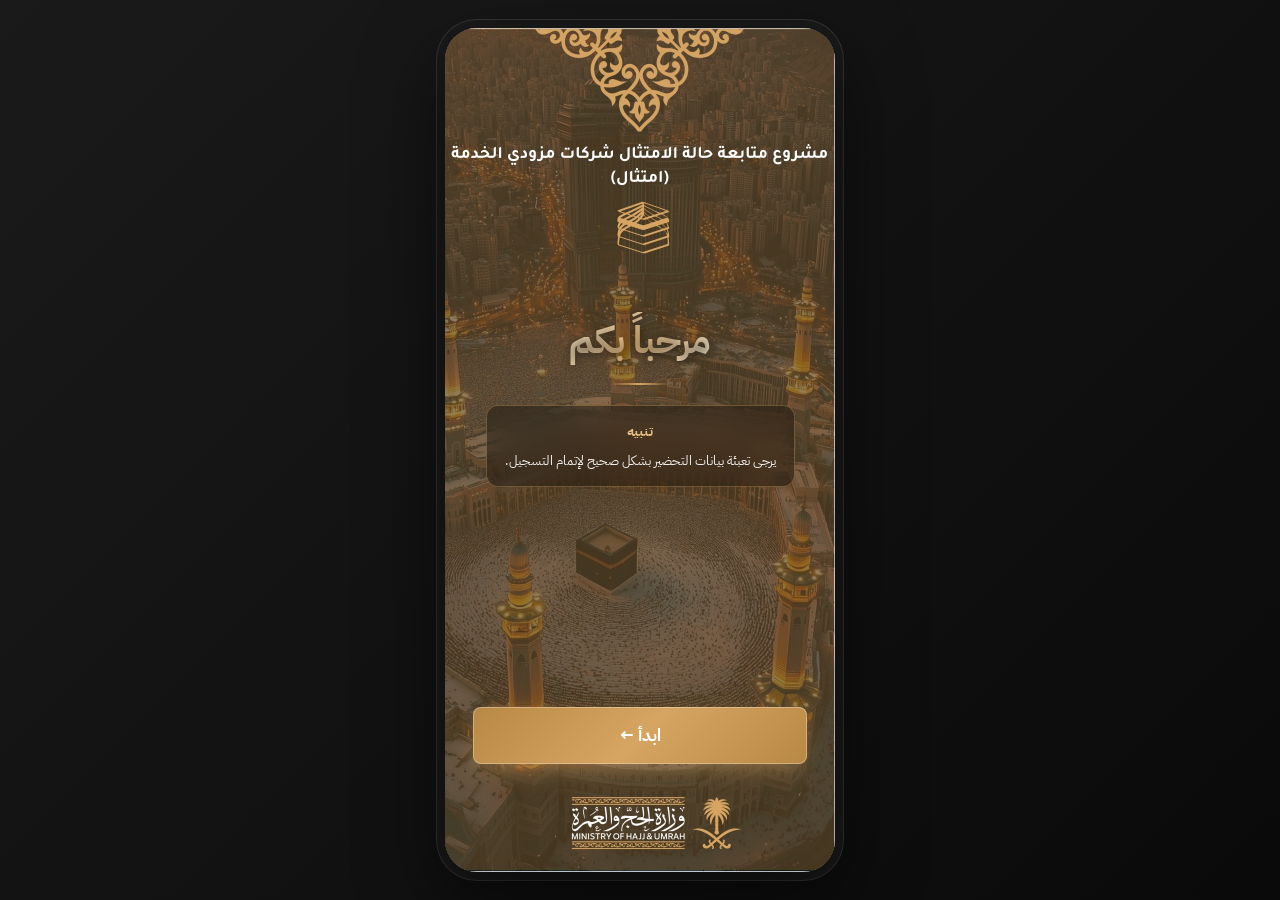
<file: index.html>
<!DOCTYPE html>
<html lang="ar" dir="rtl">
<head>
  <meta charset="UTF-8">
  <meta name="viewport" content="width=device-width, initial-scale=1.0, maximum-scale=1.0, user-scalable=no, viewport-fit=cover">
  <meta name="theme-color" content="#00080b">
  <meta name="apple-mobile-web-app-capable" content="yes">
  <meta name="apple-mobile-web-app-status-bar-style" content="black-translucent">
  <title>تحضير امتثال</title>
  <link rel="icon" href="assets/logo.png" type="image/png">
  <link rel="apple-touch-icon" href="assets/logo.png">
  <link rel="stylesheet" href="style.css">
</head>
<body>

  <div class="app">

    <div class="progress-container">
      <div class="progress-bar" id="progressBar"></div>
    </div>

    <!-- ============================================
         صفحة الترحيب
         ============================================ -->
    <section class="screen active" id="screen-welcome">
      <div class="welcome-screen">

        <div class="welcome-middle">
          <h1 class="welcome-greeting">مرحباً بكم</h1>
          <div class="welcome-divider"></div>
          <div class="welcome-info">
            <div class="welcome-info-title">تنبيه</div>
            <div>يرجى تعبئة بيانات التحضير بشكل صحيح لإتمام التسجيل.</div>
          </div>
        </div>

        <div class="welcome-actions">
          <button class="btn btn-primary btn-block btn-large" id="btnStart">
            <span id="btnStartText">ابدأ ←</span>
          </button>
        </div>
      </div>
    </section>

    <!-- ============================================
         صفحة الفورم
         ============================================ -->
    <section class="screen" id="screen-form">
      <div class="form-screen">
        <form id="attendanceForm" autocomplete="on">

          <div class="field-group">
            <label class="field-label" for="inputName">
              <span class="required">*</span>
              الاسم
            </label>
            <input type="text" id="inputName" class="input-field" placeholder="الاسم الثلاثي" autocomplete="name" required>
            <div class="input-error" id="errorName"></div>
          </div>

          <div class="field-group">
            <label class="field-label" for="inputIdNumber">
              <span class="required">*</span>
              رقم الهوية
            </label>
            <input type="tel" id="inputIdNumber" class="input-field" placeholder="1xxxxxxxxx" inputmode="numeric" maxlength="10" required>
            <div class="input-error" id="errorIdNumber"></div>
          </div>

          <div class="field-group">
            <label class="field-label" for="inputPhone">
              <span class="required">*</span>
              رقم الجوال
            </label>
            <input type="tel" id="inputPhone" class="input-field" placeholder="05xxxxxxxx" autocomplete="tel" inputmode="numeric" maxlength="10" required>
            <div class="input-error" id="errorPhone"></div>
          </div>

          <div class="field-group">
            <label class="field-label" for="inputEmail">
              <span class="required">*</span>
              البريد الإلكتروني
            </label>
            <input type="email" id="inputEmail" class="input-field" placeholder="example@company.com" autocomplete="email" required>
            <div class="input-error" id="errorEmail"></div>
          </div>

          <div class="field-group">
            <label class="field-label" for="inputWorkCity">
              <span class="required">*</span>
              مدينة العمل
            </label>
            <input type="text" id="inputWorkCity" class="input-field" placeholder="مثال: مكة المكرمة" autocomplete="address-level2" required>
            <div class="input-error" id="errorWorkCity"></div>
          </div>

          <div class="actions">
            <button type="submit" class="btn btn-primary btn-block btn-large" id="btnSubmit">
              <span id="btnSubmitText">تسليم</span>
            </button>
          </div>
        </form>
      </div>
    </section>

    <!-- شاشة التحميل -->
    <section class="screen" id="screen-loading">
      <div class="status-screen">
        <div class="spinner"></div>
        <h2 class="status-title">جاري تسجيل حضورك</h2>
        <p class="status-message">لحظات من فضلك...</p>
      </div>
    </section>

    <!-- صفحة الشكر -->
    <section class="screen" id="screen-success">
      <div class="thanks-screen">
        <div class="thanks-middle">
          <h1 class="thanks-text">شكراً لكم</h1>
          <div class="thanks-divider"></div>
          <p class="thanks-subtitle" id="thanksSubtitle">تم تسجيل حضورك بنجاح</p>
          <p class="thanks-meta-inline" id="thanksMetaInline">-</p>
        </div>
      </div>
    </section>

    <!-- خارج النطاق -->
    <section class="screen" id="screen-outside">
      <div class="status-screen">
        <div class="status-icon error">📍</div>
        <h2 class="status-title">أنت خارج موقع التحضير</h2>
        <p class="status-message" id="outsideMessage">يجب أن تكون داخل نطاق الموقع للتحضير</p>
        <div class="status-details">
          <div class="status-details-row">
            <span class="status-details-label">المسافة الحالية</span>
            <span class="status-details-value" id="currentDistance">-</span>
          </div>
          <div class="status-details-row">
            <span class="status-details-label">النطاق المسموح</span>
            <span class="status-details-value" id="allowedDistance">-</span>
          </div>
        </div>
        <button class="btn btn-primary btn-block" onclick="location.reload()" style="max-width:280px;">إعادة المحاولة</button>
      </div>
    </section>

    <!-- خطأ عام -->
    <section class="screen" id="screen-error">
      <div class="status-screen">
        <div class="status-icon error">✕</div>
        <h2 class="status-title">حدث خطأ</h2>
        <p class="status-message" id="errorMessage">عذراً، حدث خطأ غير متوقع</p>
        <button class="btn btn-primary btn-block" onclick="location.reload()" style="max-width:280px;">إعادة المحاولة</button>
      </div>
    </section>

    <!-- رفض الموقع -->
    <section class="screen" id="screen-no-location">
      <div class="status-screen">
        <div class="status-icon warning">📍</div>
        <h2 class="status-title">يلزم السماح بالموقع</h2>
        <p class="status-message">
          للتحضير يجب السماح بالوصول إلى موقعك.
          <br>اذهب إلى إعدادات المتصفح وفعّل خدمة الموقع، ثم أعد تحميل الصفحة.
        </p>
        <button class="btn btn-primary btn-block" onclick="location.reload()" style="max-width:280px;">إعادة المحاولة</button>
      </div>
    </section>

  </div>

  <script src="config.js"></script>
  <script src="app.js"></script>
</body>
</html>
</file>
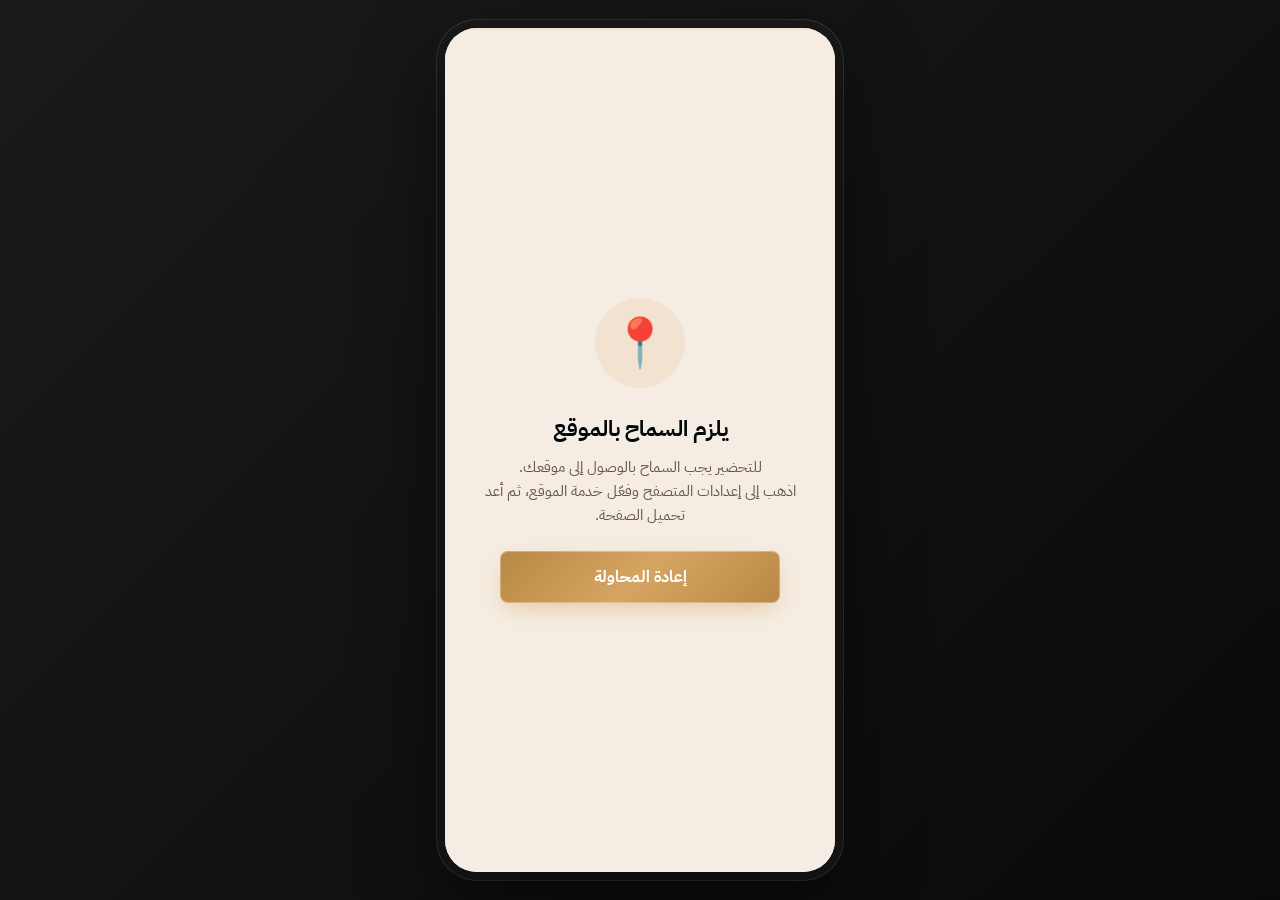
<file: web/index.html>
<!DOCTYPE html>
<html lang="ar" dir="rtl">
<head>
  <meta charset="UTF-8">
  <meta name="viewport" content="width=device-width, initial-scale=1.0, maximum-scale=1.0, user-scalable=no, viewport-fit=cover">
  <meta name="theme-color" content="#00080b">
  <meta name="apple-mobile-web-app-capable" content="yes">
  <meta name="apple-mobile-web-app-status-bar-style" content="black-translucent">
  <title>تحضير امتثال</title>
  <link rel="icon" href="assets/logo.png" type="image/png">
  <link rel="apple-touch-icon" href="assets/logo.png">
  <link rel="stylesheet" href="style.css">
</head>
<body>

  <div class="app">

    <div class="progress-container">
      <div class="progress-bar" id="progressBar"></div>
    </div>

    <!-- ============================================
         صفحة الترحيب
         ============================================ -->
    <section class="screen active" id="screen-welcome">
      <div class="welcome-screen">

        <div id="locationIndicator" class="location-indicator checking">
          <span class="location-dot"></span>
          <span id="locationText">جاري التحقق من الموقع...</span>
        </div>

        <div class="welcome-middle">
          <h1 class="welcome-greeting">مرحباً بكم</h1>
          <div class="welcome-divider"></div>
          <div class="welcome-info">
            <div class="welcome-info-title">تنبيه</div>
            <div>للتحضير يجب أن تكون في الموقع. تأكد من تفعيل خدمة الموقع في جوالك.</div>
          </div>
        </div>

        <div class="welcome-actions">
          <button class="btn btn-primary btn-block btn-large" id="btnStart" disabled>
            <span id="btnStartText">جاري التحقق...</span>
          </button>
        </div>
      </div>
    </section>

    <!-- ============================================
         صفحة الفورم
         ============================================ -->
    <section class="screen" id="screen-form">
      <div class="form-screen">
        <form id="attendanceForm" autocomplete="on">

          <div class="field-group">
            <label class="field-label" for="inputName">
              <span class="required">*</span>
              الاسم الكامل
            </label>
            <input type="text" id="inputName" class="input-field" placeholder="الاسم الثلاثي" autocomplete="name" required>
            <div class="input-error" id="errorName"></div>
          </div>

          <div class="field-group">
            <label class="field-label" for="inputCompany">
              <span class="required">*</span>
              اسم الشركة
            </label>
            <input type="text" id="inputCompany" class="input-field" placeholder="اسم شركتك" autocomplete="organization" required>
            <div class="input-error" id="errorCompany"></div>
          </div>

          <div class="field-group">
            <label class="field-label" for="inputPhone">
              <span class="required">*</span>
              رقم الجوال
            </label>
            <input type="tel" id="inputPhone" class="input-field" placeholder="05xxxxxxxx" autocomplete="tel" inputmode="numeric" maxlength="10" required>
            <div class="input-error" id="errorPhone"></div>
          </div>

          <div class="field-group">
            <label class="field-label" for="inputEmail">
              <span class="required">*</span>
              البريد الإلكتروني
            </label>
            <input type="email" id="inputEmail" class="input-field" placeholder="example@company.com" autocomplete="email" required>
            <div class="input-error" id="errorEmail"></div>
          </div>

          <div class="field-group">
            <label class="field-label" for="inputJobTitle">
              <span class="required">*</span>
              المسمى الوظيفي
            </label>
            <input type="text" id="inputJobTitle" class="input-field" placeholder="مسماك الوظيفي" autocomplete="organization-title" required>
            <div class="input-error" id="errorJobTitle"></div>
          </div>

          <div class="actions">
            <button type="submit" class="btn btn-primary btn-block btn-large" id="btnSubmit">
              <span id="btnSubmitText">تسليم</span>
            </button>
          </div>
        </form>
      </div>
    </section>

    <!-- شاشة التحميل -->
    <section class="screen" id="screen-loading">
      <div class="status-screen">
        <div class="spinner"></div>
        <h2 class="status-title">جاري تسجيل حضورك</h2>
        <p class="status-message">لحظات من فضلك...</p>
      </div>
    </section>

    <!-- صفحة الشكر -->
    <section class="screen" id="screen-success">
      <div class="thanks-screen">
        <div class="thanks-middle">
          <h1 class="thanks-text">شكراً لكم</h1>
          <div class="thanks-divider"></div>
          <p class="thanks-subtitle" id="thanksSubtitle">تم تسجيل حضورك بنجاح</p>
          <p class="thanks-meta-inline" id="thanksMetaInline">-</p>
        </div>
      </div>
    </section>

    <!-- خارج النطاق -->
    <section class="screen" id="screen-outside">
      <div class="status-screen">
        <div class="status-icon error">📍</div>
        <h2 class="status-title">أنت خارج موقع التحضير</h2>
        <p class="status-message" id="outsideMessage">يجب أن تكون داخل نطاق الموقع للتحضير</p>
        <div class="status-details">
          <div class="status-details-row">
            <span class="status-details-label">المسافة الحالية</span>
            <span class="status-details-value" id="currentDistance">-</span>
          </div>
          <div class="status-details-row">
            <span class="status-details-label">النطاق المسموح</span>
            <span class="status-details-value" id="allowedDistance">-</span>
          </div>
        </div>
        <button class="btn btn-primary btn-block" onclick="location.reload()" style="max-width:280px;">إعادة المحاولة</button>
      </div>
    </section>

    <!-- خطأ عام -->
    <section class="screen" id="screen-error">
      <div class="status-screen">
        <div class="status-icon error">✕</div>
        <h2 class="status-title">حدث خطأ</h2>
        <p class="status-message" id="errorMessage">عذراً، حدث خطأ غير متوقع</p>
        <button class="btn btn-primary btn-block" onclick="location.reload()" style="max-width:280px;">إعادة المحاولة</button>
      </div>
    </section>

    <!-- رفض الموقع -->
    <section class="screen" id="screen-no-location">
      <div class="status-screen">
        <div class="status-icon warning">📍</div>
        <h2 class="status-title">يلزم السماح بالموقع</h2>
        <p class="status-message">
          للتحضير يجب السماح بالوصول إلى موقعك.
          <br>اذهب إلى إعدادات المتصفح وفعّل خدمة الموقع، ثم أعد تحميل الصفحة.
        </p>
        <button class="btn btn-primary btn-block" onclick="location.reload()" style="max-width:280px;">إعادة المحاولة</button>
      </div>
    </section>

  </div>

  <script src="config.js"></script>
  <script src="app.js"></script>
</body>
</html>
</file>
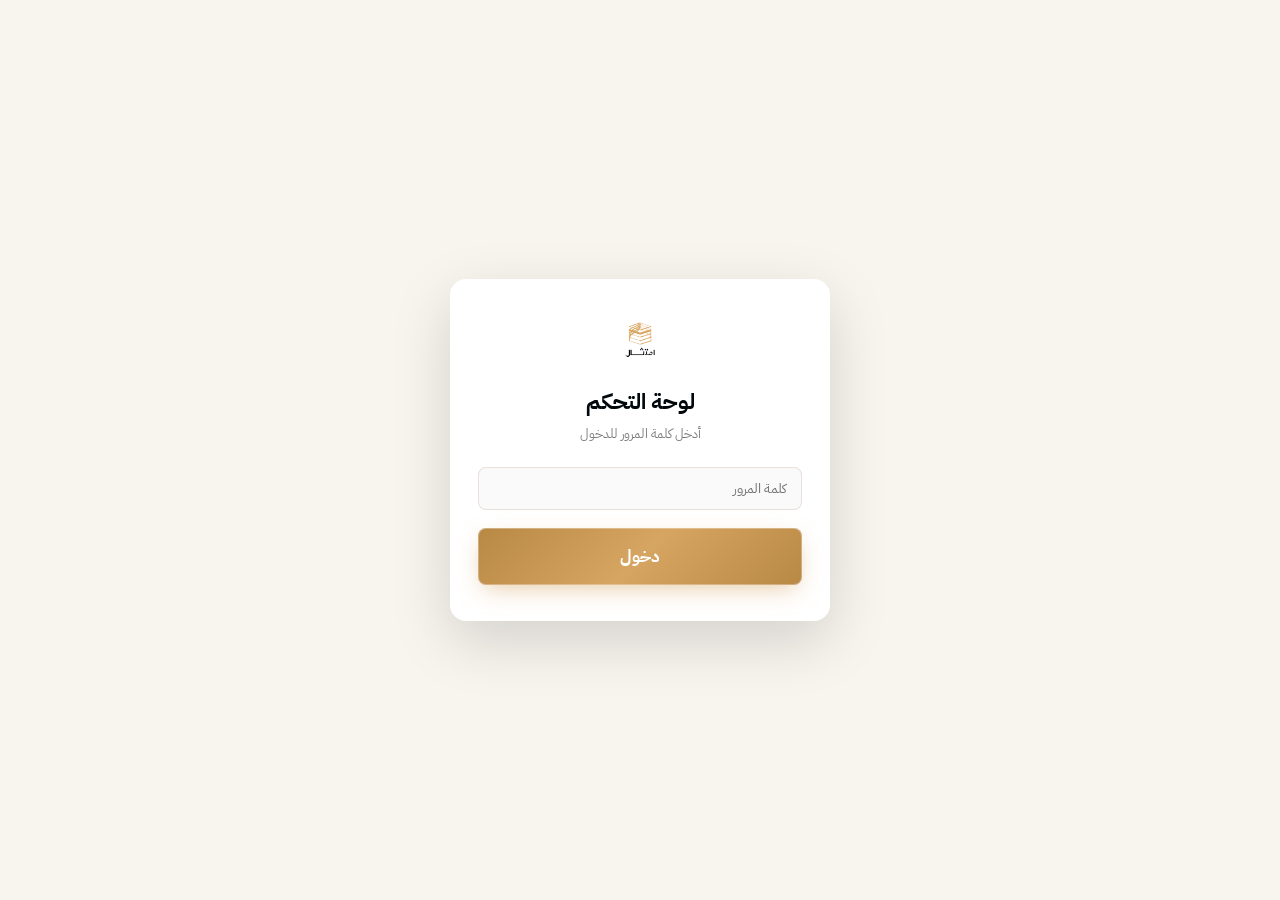
<file: admin.html>
<!DOCTYPE html>
<html lang="ar" dir="rtl">
<head>
  <meta charset="UTF-8">
  <meta name="viewport" content="width=device-width, initial-scale=1.0">
  <title>لوحة التحكم - امتثال</title>
  <link rel="icon" href="assets/logo.png" type="image/png">
  <link rel="stylesheet" href="style.css">
  <link rel="stylesheet" href="admin.css">
</head>
<body class="admin-body">

  <!-- شاشة تسجيل الدخول -->
  <section id="loginScreen" class="admin-login-wrapper">
    <div class="login-card">
      <img src="assets/logo.png" alt="امتثال" class="login-logo">
      <h2 class="login-title">لوحة التحكم</h2>
      <p class="login-subtitle">أدخل كلمة المرور للدخول</p>

      <input type="password" id="passwordInput" class="input-field-admin" placeholder="كلمة المرور" autocomplete="current-password">
      <div class="input-error-admin" id="loginError"></div>

      <button class="btn btn-primary btn-block btn-large" id="btnLogin" style="margin-top: 18px;">
        <span id="btnLoginText">دخول</span>
      </button>
    </div>
  </section>

  <!-- لوحة التحكم -->
  <section id="dashboard" class="hidden">
    <div class="admin-container">

      <div class="admin-header">
        <div class="admin-brand">
          <img src="assets/logo.png" alt="امتثال">
          <div>
            <div class="admin-title">لوحة التحكم - الحضور</div>
            <div class="admin-subtitle" id="todayLabel">-</div>
          </div>
        </div>
        <div class="admin-actions">
          <button class="btn-ghost" id="btnRefresh">🔄 تحديث</button>
          <button class="btn-ghost" id="btnExport">📥 تصدير CSV</button>
          <button class="btn-ghost" id="btnOpenSheet">📋 فتح الشيت</button>
          <button class="btn-ghost" id="btnLogout">🚪 خروج</button>
        </div>
      </div>

      <div class="stats-grid">
        <div class="stat-card green">
          <div class="stat-label">حضور اليوم</div>
          <div class="stat-value" id="statToday">0</div>
        </div>
        <div class="stat-card">
          <div class="stat-label">إجمالي التسجيلات</div>
          <div class="stat-value" id="statTotal">0</div>
        </div>
        <div class="stat-card blue">
          <div class="stat-label">عدد المدن</div>
          <div class="stat-value" id="statCompanies">0</div>
        </div>
      </div>

      <!-- جدول الحضور -->
      <div class="table-card">
        <div class="table-title">حضور اليوم (الأحدث أولاً)</div>
        <div id="tableContainer">
          <div class="empty-state">
            <div class="empty-state-icon">⏳</div>
            <p>جاري التحميل...</p>
          </div>
        </div>
      </div>

    </div>
  </section>

  <script src="config.js"></script>
  <script src="admin.js"></script>
</body>
</html>
</file>
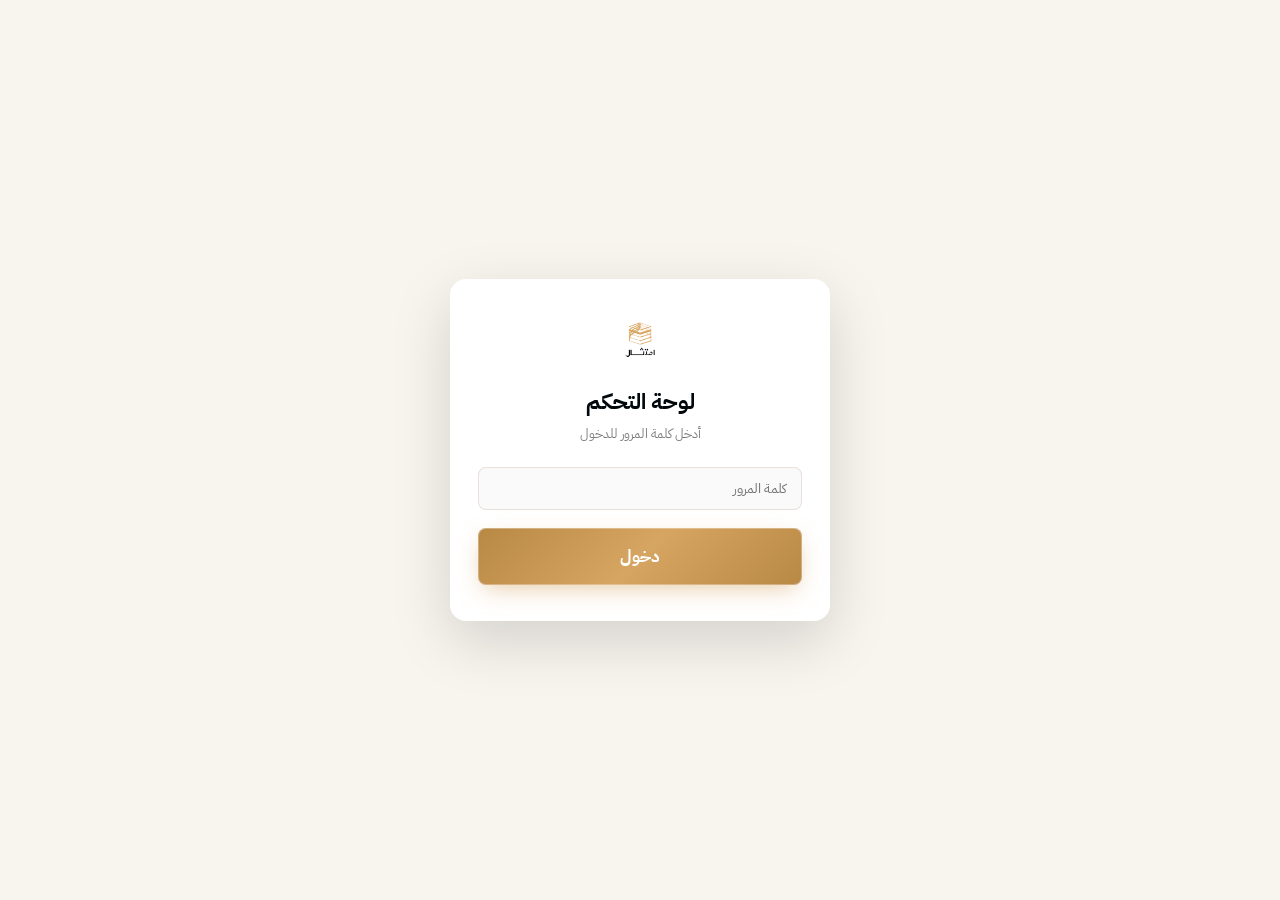
<file: web/admin.html>
<!DOCTYPE html>
<html lang="ar" dir="rtl">
<head>
  <meta charset="UTF-8">
  <meta name="viewport" content="width=device-width, initial-scale=1.0">
  <title>لوحة التحكم - امتثال</title>
  <link rel="icon" href="assets/logo.png" type="image/png">
  <link rel="stylesheet" href="style.css">
  <link rel="stylesheet" href="admin.css">
</head>
<body class="admin-body">

  <!-- شاشة تسجيل الدخول -->
  <section id="loginScreen" class="admin-login-wrapper">
    <div class="login-card">
      <img src="assets/logo.png" alt="امتثال" class="login-logo">
      <h2 class="login-title">لوحة التحكم</h2>
      <p class="login-subtitle">أدخل كلمة المرور للدخول</p>

      <input type="password" id="passwordInput" class="input-field-admin" placeholder="كلمة المرور" autocomplete="current-password">
      <div class="input-error-admin" id="loginError"></div>

      <button class="btn btn-primary btn-block btn-large" id="btnLogin" style="margin-top: 18px;">
        <span id="btnLoginText">دخول</span>
      </button>
    </div>
  </section>

  <!-- لوحة التحكم -->
  <section id="dashboard" class="hidden">
    <div class="admin-container">

      <div class="admin-header">
        <div class="admin-brand">
          <img src="assets/logo.png" alt="امتثال">
          <div>
            <div class="admin-title">لوحة التحكم - الحضور</div>
            <div class="admin-subtitle" id="todayLabel">-</div>
          </div>
        </div>
        <div class="admin-actions">
          <button class="btn-ghost" id="btnRefresh">🔄 تحديث</button>
          <button class="btn-ghost" id="btnExport">📥 تصدير CSV</button>
          <button class="btn-ghost" id="btnOpenSheet">📋 فتح الشيت</button>
          <button class="btn-ghost" id="btnLogout">🚪 خروج</button>
        </div>
      </div>

      <div class="stats-grid">
        <div class="stat-card green">
          <div class="stat-label">حضور اليوم</div>
          <div class="stat-value" id="statToday">0</div>
        </div>
        <div class="stat-card">
          <div class="stat-label">إجمالي التسجيلات</div>
          <div class="stat-value" id="statTotal">0</div>
        </div>
        <div class="stat-card blue">
          <div class="stat-label">عدد الشركات</div>
          <div class="stat-value" id="statCompanies">0</div>
        </div>
      </div>

      <!-- إعدادات الموقع -->
      <div class="location-card">
        <div class="location-card-header">
          <div class="location-card-title">
            <span>📍</span> إعدادات موقع التحضير
          </div>
          <div class="location-status" id="locationStatus">
            <span class="location-status-dot"></span>
            <span id="locationStatusText">-</span>
          </div>
        </div>

        <div class="location-grid">
          <div class="field-group-admin">
            <label>خط العرض (Latitude)</label>
            <input type="text" id="locLat" class="input-field-admin text-mono" placeholder="24.7136">
          </div>
          <div class="field-group-admin">
            <label>خط الطول (Longitude)</label>
            <input type="text" id="locLng" class="input-field-admin text-mono" placeholder="46.6753">
          </div>
          <div class="field-group-admin">
            <label>نصف القطر (متر)</label>
            <input type="number" id="locRadius" class="input-field-admin" placeholder="100" min="10" max="5000">
          </div>
        </div>

        <div class="location-actions">
          <button class="btn btn-primary" id="btnSaveLocation">💾 حفظ الموقع</button>
          <button class="btn-ghost" id="btnUseMyLocation">📍 استخدام موقعي الحالي</button>
          <button class="btn-ghost" id="btnOpenMap" style="display:none;">🗺️ عرض على الخريطة</button>
        </div>

        <div class="location-result hidden" id="locationResult"></div>

        <div class="location-help">
          <strong>كيف تحصل على الإحداثيات:</strong>
          <ol>
            <li>اذهب إلى <a href="https://maps.google.com" target="_blank">Google Maps</a></li>
            <li>اضغط بزر الفأرة الأيمن على المكان المحدد</li>
            <li>ستظهر الإحداثيات في أعلى القائمة (مثلاً: <span class="text-mono">24.7136, 46.6753</span>)</li>
            <li>الصقها في الحقلين أعلاه واضغط حفظ</li>
          </ol>
          <p>أو اضغط <strong>"استخدام موقعي الحالي"</strong> وأنت في الموقع المطلوب.</p>
        </div>
      </div>

      <!-- جدول الحضور -->
      <div class="table-card">
        <div class="table-title">حضور اليوم (الأحدث أولاً)</div>
        <div id="tableContainer">
          <div class="empty-state">
            <div class="empty-state-icon">⏳</div>
            <p>جاري التحميل...</p>
          </div>
        </div>
      </div>

    </div>
  </section>

  <script src="config.js"></script>
  <script src="admin.js"></script>
</body>
</html>
</file>
<file: style.css>
/* ============================================================
   نظام تحضير امتثال - Mobile First Design 390x844
   ============================================================ */
@import url('https://fonts.googleapis.com/css2?family=IBM+Plex+Sans+Arabic:wght@300;400;500;600;700&display=swap');

:root {
  --c-gold: #d7a562;
  --c-gold-light: #e6bf85;
  --c-gold-dark: #b88845;
  --c-black: #00080b;
  --c-beige: #f5ede3;
  --c-brown: #2b140a;
  --c-wood: #87452b;
  --c-green: #038061;

  --design-width: 390px;
  --design-height: 844px;

  --radius: 12px;
  --radius-sm: 8px;
}

* {
  margin: 0;
  padding: 0;
  box-sizing: border-box;
  -webkit-tap-highlight-color: transparent;
}

html {
  height: 100%;
  height: 100dvh;
  width: 100%;
  overflow-x: hidden;
}

html, body {
  -webkit-text-size-adjust: 100%;
}

body {
  font-family: 'IBM Plex Sans Arabic', -apple-system, BlinkMacSystemFont, sans-serif;
  background: var(--c-beige);
  color: var(--c-black);
  direction: rtl;
  -webkit-font-smoothing: antialiased;
  -moz-osx-font-smoothing: grayscale;
  width: 100%;
  min-height: 100vh;
  min-height: 100dvh;
  overflow-x: hidden;
  overscroll-behavior: none;
}

/* الإطار */
.app {
  width: 100%;
  min-height: 100vh;
  min-height: 100dvh;
  margin: 0 auto;
  position: relative;
  overflow: hidden;
  background: var(--c-beige);
}

@media (max-width: 599px) {
  body { display: block; padding: 0; }
  .app { width: 100vw; }
}

@media (min-width: 600px) {
  body {
    padding: 20px 0;
    background: linear-gradient(135deg, #1a1a1a 0%, #0a0a0a 100%);
    display: flex;
    align-items: center;
    justify-content: center;
  }
  .app {
    width: var(--design-width);
    max-width: var(--design-width);
    min-height: var(--design-height);
    height: var(--design-height);
    max-height: 95vh;
    border-radius: 32px;
    box-shadow: 0 30px 80px rgba(0, 0, 0, 0.6), 0 0 0 8px #1a1a1a, 0 0 0 9px #333;
    overflow-y: auto;
  }
}

/* الشاشات */
.screen {
  width: 100%;
  min-height: 100vh;
  min-height: 100dvh;
  position: relative;
  display: none;
}

@media (min-width: 600px) {
  .screen { min-height: var(--design-height); }
}

.screen.active {
  display: block;
  animation: screenIn 0.5s ease;
}

@keyframes screenIn {
  from { opacity: 0; }
  to { opacity: 1; }
}

/* شريط التقدم */
.progress-container {
  position: absolute;
  top: 0;
  left: 0;
  right: 0;
  height: 2px;
  background: rgba(215, 165, 98, 0.15);
  z-index: 100;
}

.progress-bar {
  height: 100%;
  background: linear-gradient(90deg, var(--c-gold-dark), var(--c-gold-light));
  width: 0%;
  transition: width 0.5s ease;
}

/* ============================================================
   صفحة الترحيب
   ============================================================ */
.welcome-screen {
  width: 100%;
  min-height: 100vh;
  min-height: 100dvh;
  background-image: url('assets/welcome-bg.jpg');
  background-size: 100% 100%;
  background-position: center;
  background-repeat: no-repeat;
  background-color: #2a1a0e;
  display: flex;
  flex-direction: column;
  justify-content: space-between;
  padding: calc(20px + env(safe-area-inset-top)) 24px calc(100px + env(safe-area-inset-bottom));
  position: relative;
}

@media (min-width: 600px) {
  .welcome-screen { min-height: var(--design-height); padding: 24px 28px 100px; }
}

.location-indicator {
  position: absolute;
  top: 24px;
  left: 50%;
  transform: translateX(-50%);
  display: inline-flex;
  align-items: center;
  gap: 8px;
  padding: 8px 16px;
  border-radius: 100px;
  font-size: 12px;
  font-weight: 600;
  backdrop-filter: blur(12px);
  -webkit-backdrop-filter: blur(12px);
  transition: opacity 0.4s ease;
  z-index: 10;
}

.location-indicator.checking {
  background: rgba(215, 165, 98, 0.25);
  color: #fff;
  border: 1px solid rgba(215, 165, 98, 0.4);
}

.location-indicator.success {
  background: rgba(3, 128, 97, 0.3);
  color: #fff;
  border: 1px solid rgba(3, 128, 97, 0.5);
}

.location-indicator.error {
  background: rgba(135, 69, 43, 0.35);
  color: #fff;
  border: 1px solid rgba(135, 69, 43, 0.5);
}

.location-indicator.hidden-fade {
  opacity: 0;
  pointer-events: none;
}

.location-dot {
  width: 7px;
  height: 7px;
  border-radius: 50%;
  background: currentColor;
  animation: pulse 1.5s ease-in-out infinite;
}

@keyframes pulse {
  0%, 100% { opacity: 1; transform: scale(1); }
  50% { opacity: 0.4; transform: scale(0.85); }
}

.welcome-middle {
  flex: 1;
  display: flex;
  flex-direction: column;
  justify-content: center;
  align-items: center;
  padding: 80px 0 40px;
  position: relative;
  z-index: 5;
}

.welcome-greeting {
  font-size: 38px;
  font-weight: 800;
  color: #fff;
  text-align: center;
  margin-bottom: 14px;
  letter-spacing: -0.5px;
  text-shadow: 0 2px 12px rgba(0, 0, 0, 0.6), 0 0 30px rgba(215, 165, 98, 0.3);
  background: linear-gradient(135deg, #fff5e1 0%, var(--c-gold-light) 50%, #fff5e1 100%);
  -webkit-background-clip: text;
  background-clip: text;
  -webkit-text-fill-color: transparent;
  animation: greetingIn 0.9s cubic-bezier(0.16, 1, 0.3, 1) 0.3s both;
}

@keyframes greetingIn {
  from { opacity: 0; transform: translateY(20px); }
  to { opacity: 1; transform: translateY(0); }
}

.welcome-divider {
  width: 60px;
  height: 2px;
  background: linear-gradient(90deg, transparent, var(--c-gold), transparent);
  margin-bottom: 20px;
  animation: dividerIn 0.7s ease 0.7s both;
}

@keyframes dividerIn {
  from { width: 0; opacity: 0; }
  to { width: 60px; opacity: 1; }
}

.welcome-info {
  background: rgba(0, 0, 0, 0.35);
  backdrop-filter: blur(14px);
  -webkit-backdrop-filter: blur(14px);
  border: 1px solid rgba(215, 165, 98, 0.35);
  border-radius: 12px;
  padding: 14px 18px;
  color: rgba(255, 255, 255, 0.92);
  font-size: 13px;
  line-height: 1.7;
  text-align: center;
  max-width: 320px;
  animation: infoIn 0.7s ease 0.9s both;
}

.welcome-info-title {
  color: var(--c-gold-light);
  font-weight: 700;
  margin-bottom: 6px;
  font-size: 14px;
}

@keyframes infoIn {
  from { opacity: 0; transform: translateY(15px); }
  to { opacity: 1; transform: translateY(0); }
}

.welcome-actions {
  margin-top: auto;
  padding-bottom: 8px;
}

/* ============================================================
   صفحة الفورم
   ============================================================ */
.form-screen {
  width: 100%;
  min-height: 100vh;
  min-height: 100dvh;
  background-image: url('assets/form-bg.jpg');
  background-size: 100% 100%;
  background-position: center;
  background-repeat: no-repeat;
  background-color: #fefcf7;
  padding: calc(180px + env(safe-area-inset-top)) 24px calc(80px + env(safe-area-inset-bottom));
  position: relative;
}

@media (min-width: 600px) {
  .form-screen { min-height: var(--design-height); padding: 200px 28px 90px; }
}

.field-group {
  margin-bottom: 12px;
}

.field-label {
  display: block;
  font-size: 13px;
  font-weight: 600;
  color: var(--c-brown);
  margin-bottom: 5px;
  text-shadow: 0 1px 0 rgba(255, 255, 255, 0.5);
}

.field-label .required {
  color: var(--c-wood);
  margin-left: 2px;
}

.input-field {
  width: 100%;
  padding: 13px 16px;
  font-size: 16px;
  font-family: inherit;
  background: rgba(255, 255, 255, 0.92);
  border: 1.5px solid rgba(215, 165, 98, 0.4);
  border-radius: var(--radius-sm);
  color: var(--c-black);
  transition: all 0.2s;
  backdrop-filter: blur(8px);
  -webkit-backdrop-filter: blur(8px);
  -webkit-appearance: none;
  appearance: none;
  min-height: 44px;
}

.input-field:focus {
  outline: none;
  background: rgba(255, 255, 255, 1);
  border-color: var(--c-gold);
  box-shadow: 0 0 0 4px rgba(215, 165, 98, 0.18);
}

.input-field::placeholder {
  color: rgba(135, 69, 43, 0.4);
}

.input-field.input-invalid {
  border-color: var(--c-wood);
  background: rgba(255, 240, 230, 0.95);
}

.input-field[type="email"],
.input-field[type="tel"] {
  direction: ltr;
  text-align: right;
}

.input-error {
  color: var(--c-wood);
  font-size: 11px;
  font-weight: 500;
  margin-top: 4px;
  display: none;
  padding: 4px 10px;
  background: rgba(255, 240, 230, 0.95);
  border-radius: 6px;
  backdrop-filter: blur(6px);
  -webkit-backdrop-filter: blur(6px);
}

.input-error.visible {
  display: block;
  animation: shake 0.25s ease;
}

@keyframes shake {
  0%, 100% { transform: translateX(0); }
  25% { transform: translateX(-3px); }
  75% { transform: translateX(3px); }
}

.actions {
  margin-top: 20px;
}

/* ============================================================
   صفحة الشكر
   ============================================================ */
.thanks-screen {
  width: 100%;
  min-height: 100vh;
  min-height: 100dvh;
  background-image: url('assets/thanks-bg.jpg');
  background-size: 100% 100%;
  background-position: center;
  background-repeat: no-repeat;
  background-color: #c8b896;
  position: relative;
  display: flex;
  flex-direction: column;
  justify-content: space-between;
  padding: calc(24px + env(safe-area-inset-top)) 28px calc(60px + env(safe-area-inset-bottom));
}

@media (min-width: 600px) {
  .thanks-screen { min-height: var(--design-height); padding: 24px 32px 60px; }
}

.thanks-middle {
  flex: 1;
  display: flex;
  flex-direction: column;
  justify-content: center;
  align-items: center;
  padding: 100px 0;
}

.thanks-text {
  font-size: 56px;
  font-weight: 800;
  line-height: 1.6;
  letter-spacing: 0;
  text-align: center;
  background: linear-gradient(135deg, var(--c-gold-dark) 0%, var(--c-gold) 50%, var(--c-gold-dark) 100%);
  -webkit-background-clip: text;
  background-clip: text;
  -webkit-text-fill-color: transparent;
  padding-top: 12px;
  margin-bottom: 12px;
  overflow: visible;
  animation: thanksIn 0.9s cubic-bezier(0.16, 1, 0.3, 1) 0.3s both;
}

@keyframes thanksIn {
  from { opacity: 0; transform: translateY(20px) scale(0.95); }
  to { opacity: 1; transform: translateY(0) scale(1); }
}

.thanks-divider {
  width: 70px;
  height: 3px;
  background: linear-gradient(90deg, var(--c-gold-dark), var(--c-gold), var(--c-gold-dark));
  border-radius: 2px;
  margin-bottom: 20px;
  animation: dividerIn 0.7s ease 0.8s both;
}

.thanks-subtitle {
  font-size: 20px;
  font-weight: 700;
  color: var(--c-black);
  text-align: center;
  margin-bottom: 8px;
  letter-spacing: 0.3px;
  text-shadow: 0 1px 0 rgba(255, 255, 255, 0.6);
  animation: fadeUp 0.7s ease 1s both;
}

.thanks-meta-inline {
  font-size: 13px;
  color: var(--c-brown);
  text-align: center;
  font-weight: 500;
  opacity: 0.75;
  animation: fadeUp 0.7s ease 1.2s both;
}

@keyframes fadeUp {
  from { opacity: 0; transform: translateY(10px); }
  to { opacity: 0.75; transform: translateY(0); }
}

/* ============================================================
   الأزرار
   ============================================================ */
.btn {
  font-family: inherit;
  font-size: 16px;
  font-weight: 700;
  padding: 14px 28px;
  border: none;
  border-radius: var(--radius-sm);
  cursor: pointer;
  transition: all 0.25s cubic-bezier(0.4, 0, 0.2, 1);
  display: inline-flex;
  align-items: center;
  justify-content: center;
  gap: 8px;
  min-height: 48px;
  -webkit-appearance: none;
  appearance: none;
  user-select: none;
  -webkit-user-select: none;
}

.btn-primary {
  background: linear-gradient(135deg, var(--c-gold-dark) 0%, var(--c-gold) 50%, var(--c-gold-dark) 100%);
  color: #fff;
  box-shadow: 0 8px 24px -6px rgba(215, 165, 98, 0.6), 0 0 0 1px rgba(255, 255, 255, 0.3) inset;
}

.btn-primary:hover:not(:disabled) {
  transform: translateY(-2px);
  box-shadow: 0 12px 32px -8px rgba(215, 165, 98, 0.7);
}

.btn-primary:active:not(:disabled) {
  transform: translateY(0);
}

.btn-primary:disabled {
  opacity: 0.55;
  cursor: not-allowed;
  box-shadow: none;
}

.btn-block { width: 100%; }
.btn-large { padding: 16px 28px; font-size: 17px; }

/* ============================================================
   شاشات الحالة
   ============================================================ */
.status-screen {
  width: 100%;
  min-height: 100vh;
  min-height: 100dvh;
  background: var(--c-beige);
  padding: calc(60px + env(safe-area-inset-top)) 24px calc(60px + env(safe-area-inset-bottom));
  display: flex;
  flex-direction: column;
  justify-content: center;
  align-items: center;
  text-align: center;
}

@media (min-width: 600px) {
  .status-screen { min-height: var(--design-height); padding: 60px 28px; }
}

.status-icon {
  width: 90px;
  height: 90px;
  margin: 0 auto 24px;
  border-radius: 50%;
  display: flex;
  align-items: center;
  justify-content: center;
  font-size: 48px;
  animation: iconPop 0.5s cubic-bezier(0.34, 1.56, 0.64, 1);
}

.status-icon.error { background: rgba(135, 69, 43, 0.12); color: var(--c-wood); }
.status-icon.warning { background: rgba(215, 165, 98, 0.15); color: var(--c-gold-dark); }

@keyframes iconPop {
  0% { transform: scale(0); opacity: 0; }
  60% { transform: scale(1.15); }
  100% { transform: scale(1); opacity: 1; }
}

.status-title {
  font-size: 22px;
  font-weight: 800;
  color: var(--c-black);
  margin-bottom: 10px;
}

.status-message {
  font-size: 15px;
  color: rgba(43, 20, 10, 0.7);
  line-height: 1.6;
  margin-bottom: 24px;
}

.status-details {
  background: rgba(215, 165, 98, 0.08);
  border-radius: var(--radius-sm);
  padding: 16px;
  margin: 16px 0;
  width: 100%;
  max-width: 320px;
  border-right: 3px solid var(--c-gold);
}

.status-details-row {
  display: flex;
  justify-content: space-between;
  padding: 8px 0;
  font-size: 13px;
}

.status-details-row + .status-details-row {
  border-top: 1px dashed rgba(135, 69, 43, 0.15);
}

.status-details-label { color: rgba(43, 20, 10, 0.6); }
.status-details-value { color: var(--c-black); font-weight: 700; }

.spinner {
  width: 56px;
  height: 56px;
  border: 3px solid rgba(215, 165, 98, 0.15);
  border-top-color: var(--c-gold);
  border-radius: 50%;
  animation: spin 0.8s linear infinite;
  margin: 0 auto 20px;
}

@keyframes spin {
  to { transform: rotate(360deg); }
}

/* تجاوب الشاشات الصغيرة */
@media (max-width: 599px) and (max-height: 700px) {
  .welcome-screen {
    padding: calc(16px + env(safe-area-inset-top)) 20px calc(80px + env(safe-area-inset-bottom));
  }
  .welcome-greeting { font-size: 32px; }
  .welcome-info { padding: 12px 14px; font-size: 12px; }
  .welcome-middle { padding: 60px 0 20px; }

  .form-screen {
    padding: calc(140px + env(safe-area-inset-top)) 20px calc(60px + env(safe-area-inset-bottom));
  }
  .field-group { margin-bottom: 10px; }
  .input-field { padding: 11px 14px; }

  .thanks-text { font-size: 44px; }
  .thanks-subtitle { font-size: 17px; }
  .thanks-middle { padding: 60px 0; }
}

@media (min-width: 400px) and (max-width: 599px) {
  .welcome-greeting { font-size: 42px; }
  .thanks-text { font-size: 60px; }
}

.hidden { display: none !important; }
</file>
<file: web/style.css>
/* ============================================================
   نظام تحضير امتثال - Mobile First Design 390x844
   ============================================================ */
@import url('https://fonts.googleapis.com/css2?family=IBM+Plex+Sans+Arabic:wght@300;400;500;600;700&display=swap');

:root {
  --c-gold: #d7a562;
  --c-gold-light: #e6bf85;
  --c-gold-dark: #b88845;
  --c-black: #00080b;
  --c-beige: #f5ede3;
  --c-brown: #2b140a;
  --c-wood: #87452b;
  --c-green: #038061;

  --design-width: 390px;
  --design-height: 844px;

  --radius: 12px;
  --radius-sm: 8px;
}

* {
  margin: 0;
  padding: 0;
  box-sizing: border-box;
  -webkit-tap-highlight-color: transparent;
}

html {
  height: 100%;
  height: 100dvh;
  width: 100%;
  overflow-x: hidden;
}

html, body {
  -webkit-text-size-adjust: 100%;
}

body {
  font-family: 'IBM Plex Sans Arabic', -apple-system, BlinkMacSystemFont, sans-serif;
  background: var(--c-beige);
  color: var(--c-black);
  direction: rtl;
  -webkit-font-smoothing: antialiased;
  -moz-osx-font-smoothing: grayscale;
  width: 100%;
  min-height: 100vh;
  min-height: 100dvh;
  overflow-x: hidden;
  overscroll-behavior: none;
}

/* الإطار */
.app {
  width: 100%;
  min-height: 100vh;
  min-height: 100dvh;
  margin: 0 auto;
  position: relative;
  overflow: hidden;
  background: var(--c-beige);
}

@media (max-width: 599px) {
  body { display: block; padding: 0; }
  .app { width: 100vw; }
}

@media (min-width: 600px) {
  body {
    padding: 20px 0;
    background: linear-gradient(135deg, #1a1a1a 0%, #0a0a0a 100%);
    display: flex;
    align-items: center;
    justify-content: center;
  }
  .app {
    width: var(--design-width);
    max-width: var(--design-width);
    min-height: var(--design-height);
    height: var(--design-height);
    max-height: 95vh;
    border-radius: 32px;
    box-shadow: 0 30px 80px rgba(0, 0, 0, 0.6), 0 0 0 8px #1a1a1a, 0 0 0 9px #333;
    overflow-y: auto;
  }
}

/* الشاشات */
.screen {
  width: 100%;
  min-height: 100vh;
  min-height: 100dvh;
  position: relative;
  display: none;
}

@media (min-width: 600px) {
  .screen { min-height: var(--design-height); }
}

.screen.active {
  display: block;
  animation: screenIn 0.5s ease;
}

@keyframes screenIn {
  from { opacity: 0; }
  to { opacity: 1; }
}

/* شريط التقدم */
.progress-container {
  position: absolute;
  top: 0;
  left: 0;
  right: 0;
  height: 2px;
  background: rgba(215, 165, 98, 0.15);
  z-index: 100;
}

.progress-bar {
  height: 100%;
  background: linear-gradient(90deg, var(--c-gold-dark), var(--c-gold-light));
  width: 0%;
  transition: width 0.5s ease;
}

/* ============================================================
   صفحة الترحيب
   ============================================================ */
.welcome-screen {
  width: 100%;
  min-height: 100vh;
  min-height: 100dvh;
  background-image: url('assets/welcome-bg.jpg');
  background-size: cover;
  background-position: center;
  background-repeat: no-repeat;
  display: flex;
  flex-direction: column;
  justify-content: space-between;
  padding: calc(20px + env(safe-area-inset-top)) 24px calc(100px + env(safe-area-inset-bottom));
  position: relative;
}

@media (min-width: 600px) {
  .welcome-screen { min-height: var(--design-height); padding: 24px 28px 100px; }
}

.location-indicator {
  position: absolute;
  top: 24px;
  left: 50%;
  transform: translateX(-50%);
  display: inline-flex;
  align-items: center;
  gap: 8px;
  padding: 8px 16px;
  border-radius: 100px;
  font-size: 12px;
  font-weight: 600;
  backdrop-filter: blur(12px);
  -webkit-backdrop-filter: blur(12px);
  transition: opacity 0.4s ease;
  z-index: 10;
}

.location-indicator.checking {
  background: rgba(215, 165, 98, 0.25);
  color: #fff;
  border: 1px solid rgba(215, 165, 98, 0.4);
}

.location-indicator.success {
  background: rgba(3, 128, 97, 0.3);
  color: #fff;
  border: 1px solid rgba(3, 128, 97, 0.5);
}

.location-indicator.error {
  background: rgba(135, 69, 43, 0.35);
  color: #fff;
  border: 1px solid rgba(135, 69, 43, 0.5);
}

.location-indicator.hidden-fade {
  opacity: 0;
  pointer-events: none;
}

.location-dot {
  width: 7px;
  height: 7px;
  border-radius: 50%;
  background: currentColor;
  animation: pulse 1.5s ease-in-out infinite;
}

@keyframes pulse {
  0%, 100% { opacity: 1; transform: scale(1); }
  50% { opacity: 0.4; transform: scale(0.85); }
}

.welcome-middle {
  flex: 1;
  display: flex;
  flex-direction: column;
  justify-content: center;
  align-items: center;
  padding: 80px 0 40px;
  position: relative;
  z-index: 5;
}

.welcome-greeting {
  font-size: 38px;
  font-weight: 800;
  color: #fff;
  text-align: center;
  margin-bottom: 14px;
  letter-spacing: -0.5px;
  text-shadow: 0 2px 12px rgba(0, 0, 0, 0.6), 0 0 30px rgba(215, 165, 98, 0.3);
  background: linear-gradient(135deg, #fff5e1 0%, var(--c-gold-light) 50%, #fff5e1 100%);
  -webkit-background-clip: text;
  background-clip: text;
  -webkit-text-fill-color: transparent;
  animation: greetingIn 0.9s cubic-bezier(0.16, 1, 0.3, 1) 0.3s both;
}

@keyframes greetingIn {
  from { opacity: 0; transform: translateY(20px); }
  to { opacity: 1; transform: translateY(0); }
}

.welcome-divider {
  width: 60px;
  height: 2px;
  background: linear-gradient(90deg, transparent, var(--c-gold), transparent);
  margin-bottom: 20px;
  animation: dividerIn 0.7s ease 0.7s both;
}

@keyframes dividerIn {
  from { width: 0; opacity: 0; }
  to { width: 60px; opacity: 1; }
}

.welcome-info {
  background: rgba(0, 0, 0, 0.35);
  backdrop-filter: blur(14px);
  -webkit-backdrop-filter: blur(14px);
  border: 1px solid rgba(215, 165, 98, 0.35);
  border-radius: 12px;
  padding: 14px 18px;
  color: rgba(255, 255, 255, 0.92);
  font-size: 13px;
  line-height: 1.7;
  text-align: center;
  max-width: 320px;
  animation: infoIn 0.7s ease 0.9s both;
}

.welcome-info-title {
  color: var(--c-gold-light);
  font-weight: 700;
  margin-bottom: 6px;
  font-size: 14px;
}

@keyframes infoIn {
  from { opacity: 0; transform: translateY(15px); }
  to { opacity: 1; transform: translateY(0); }
}

.welcome-actions {
  margin-top: auto;
  padding-bottom: 8px;
}

/* ============================================================
   صفحة الفورم
   ============================================================ */
.form-screen {
  width: 100%;
  min-height: 100vh;
  min-height: 100dvh;
  background-image: url('assets/form-bg.jpg');
  background-size: cover;
  background-position: center;
  background-repeat: no-repeat;
  padding: calc(180px + env(safe-area-inset-top)) 24px calc(80px + env(safe-area-inset-bottom));
  position: relative;
}

@media (min-width: 600px) {
  .form-screen { min-height: var(--design-height); padding: 200px 28px 90px; }
}

.field-group {
  margin-bottom: 12px;
}

.field-label {
  display: block;
  font-size: 13px;
  font-weight: 600;
  color: var(--c-brown);
  margin-bottom: 5px;
  text-shadow: 0 1px 0 rgba(255, 255, 255, 0.5);
}

.field-label .required {
  color: var(--c-wood);
  margin-left: 2px;
}

.input-field {
  width: 100%;
  padding: 13px 16px;
  font-size: 16px;
  font-family: inherit;
  background: rgba(255, 255, 255, 0.92);
  border: 1.5px solid rgba(215, 165, 98, 0.4);
  border-radius: var(--radius-sm);
  color: var(--c-black);
  transition: all 0.2s;
  backdrop-filter: blur(8px);
  -webkit-backdrop-filter: blur(8px);
  -webkit-appearance: none;
  appearance: none;
  min-height: 44px;
}

.input-field:focus {
  outline: none;
  background: rgba(255, 255, 255, 1);
  border-color: var(--c-gold);
  box-shadow: 0 0 0 4px rgba(215, 165, 98, 0.18);
}

.input-field::placeholder {
  color: rgba(135, 69, 43, 0.4);
}

.input-field.input-invalid {
  border-color: var(--c-wood);
  background: rgba(255, 240, 230, 0.95);
}

.input-field[type="email"],
.input-field[type="tel"] {
  direction: ltr;
  text-align: right;
}

.input-error {
  color: var(--c-wood);
  font-size: 11px;
  font-weight: 500;
  margin-top: 4px;
  display: none;
  padding: 4px 10px;
  background: rgba(255, 240, 230, 0.95);
  border-radius: 6px;
  backdrop-filter: blur(6px);
  -webkit-backdrop-filter: blur(6px);
}

.input-error.visible {
  display: block;
  animation: shake 0.25s ease;
}

@keyframes shake {
  0%, 100% { transform: translateX(0); }
  25% { transform: translateX(-3px); }
  75% { transform: translateX(3px); }
}

.actions {
  margin-top: 20px;
}

/* ============================================================
   صفحة الشكر
   ============================================================ */
.thanks-screen {
  width: 100%;
  min-height: 100vh;
  min-height: 100dvh;
  background-image: url('assets/thanks-bg.jpg');
  background-size: cover;
  background-position: center;
  background-repeat: no-repeat;
  position: relative;
  display: flex;
  flex-direction: column;
  justify-content: space-between;
  padding: calc(24px + env(safe-area-inset-top)) 28px calc(60px + env(safe-area-inset-bottom));
}

@media (min-width: 600px) {
  .thanks-screen { min-height: var(--design-height); padding: 24px 32px 60px; }
}

.thanks-middle {
  flex: 1;
  display: flex;
  flex-direction: column;
  justify-content: center;
  align-items: center;
  padding: 100px 0;
}

.thanks-text {
  font-size: 56px;
  font-weight: 800;
  line-height: 1.6;
  letter-spacing: 0;
  text-align: center;
  background: linear-gradient(135deg, var(--c-gold-dark) 0%, var(--c-gold) 50%, var(--c-gold-dark) 100%);
  -webkit-background-clip: text;
  background-clip: text;
  -webkit-text-fill-color: transparent;
  padding-top: 12px;
  margin-bottom: 12px;
  overflow: visible;
  animation: thanksIn 0.9s cubic-bezier(0.16, 1, 0.3, 1) 0.3s both;
}

@keyframes thanksIn {
  from { opacity: 0; transform: translateY(20px) scale(0.95); }
  to { opacity: 1; transform: translateY(0) scale(1); }
}

.thanks-divider {
  width: 70px;
  height: 3px;
  background: linear-gradient(90deg, var(--c-gold-dark), var(--c-gold), var(--c-gold-dark));
  border-radius: 2px;
  margin-bottom: 20px;
  animation: dividerIn 0.7s ease 0.8s both;
}

.thanks-subtitle {
  font-size: 20px;
  font-weight: 700;
  color: var(--c-black);
  text-align: center;
  margin-bottom: 8px;
  letter-spacing: 0.3px;
  text-shadow: 0 1px 0 rgba(255, 255, 255, 0.6);
  animation: fadeUp 0.7s ease 1s both;
}

.thanks-meta-inline {
  font-size: 13px;
  color: var(--c-brown);
  text-align: center;
  font-weight: 500;
  opacity: 0.75;
  animation: fadeUp 0.7s ease 1.2s both;
}

@keyframes fadeUp {
  from { opacity: 0; transform: translateY(10px); }
  to { opacity: 0.75; transform: translateY(0); }
}

/* ============================================================
   الأزرار
   ============================================================ */
.btn {
  font-family: inherit;
  font-size: 16px;
  font-weight: 700;
  padding: 14px 28px;
  border: none;
  border-radius: var(--radius-sm);
  cursor: pointer;
  transition: all 0.25s cubic-bezier(0.4, 0, 0.2, 1);
  display: inline-flex;
  align-items: center;
  justify-content: center;
  gap: 8px;
  min-height: 48px;
  -webkit-appearance: none;
  appearance: none;
  user-select: none;
  -webkit-user-select: none;
}

.btn-primary {
  background: linear-gradient(135deg, var(--c-gold-dark) 0%, var(--c-gold) 50%, var(--c-gold-dark) 100%);
  color: #fff;
  box-shadow: 0 8px 24px -6px rgba(215, 165, 98, 0.6), 0 0 0 1px rgba(255, 255, 255, 0.3) inset;
}

.btn-primary:hover:not(:disabled) {
  transform: translateY(-2px);
  box-shadow: 0 12px 32px -8px rgba(215, 165, 98, 0.7);
}

.btn-primary:active:not(:disabled) {
  transform: translateY(0);
}

.btn-primary:disabled {
  opacity: 0.55;
  cursor: not-allowed;
  box-shadow: none;
}

.btn-block { width: 100%; }
.btn-large { padding: 16px 28px; font-size: 17px; }

/* ============================================================
   شاشات الحالة
   ============================================================ */
.status-screen {
  width: 100%;
  min-height: 100vh;
  min-height: 100dvh;
  background: var(--c-beige);
  padding: calc(60px + env(safe-area-inset-top)) 24px calc(60px + env(safe-area-inset-bottom));
  display: flex;
  flex-direction: column;
  justify-content: center;
  align-items: center;
  text-align: center;
}

@media (min-width: 600px) {
  .status-screen { min-height: var(--design-height); padding: 60px 28px; }
}

.status-icon {
  width: 90px;
  height: 90px;
  margin: 0 auto 24px;
  border-radius: 50%;
  display: flex;
  align-items: center;
  justify-content: center;
  font-size: 48px;
  animation: iconPop 0.5s cubic-bezier(0.34, 1.56, 0.64, 1);
}

.status-icon.error { background: rgba(135, 69, 43, 0.12); color: var(--c-wood); }
.status-icon.warning { background: rgba(215, 165, 98, 0.15); color: var(--c-gold-dark); }

@keyframes iconPop {
  0% { transform: scale(0); opacity: 0; }
  60% { transform: scale(1.15); }
  100% { transform: scale(1); opacity: 1; }
}

.status-title {
  font-size: 22px;
  font-weight: 800;
  color: var(--c-black);
  margin-bottom: 10px;
}

.status-message {
  font-size: 15px;
  color: rgba(43, 20, 10, 0.7);
  line-height: 1.6;
  margin-bottom: 24px;
}

.status-details {
  background: rgba(215, 165, 98, 0.08);
  border-radius: var(--radius-sm);
  padding: 16px;
  margin: 16px 0;
  width: 100%;
  max-width: 320px;
  border-right: 3px solid var(--c-gold);
}

.status-details-row {
  display: flex;
  justify-content: space-between;
  padding: 8px 0;
  font-size: 13px;
}

.status-details-row + .status-details-row {
  border-top: 1px dashed rgba(135, 69, 43, 0.15);
}

.status-details-label { color: rgba(43, 20, 10, 0.6); }
.status-details-value { color: var(--c-black); font-weight: 700; }

.spinner {
  width: 56px;
  height: 56px;
  border: 3px solid rgba(215, 165, 98, 0.15);
  border-top-color: var(--c-gold);
  border-radius: 50%;
  animation: spin 0.8s linear infinite;
  margin: 0 auto 20px;
}

@keyframes spin {
  to { transform: rotate(360deg); }
}

/* تجاوب الشاشات الصغيرة */
@media (max-width: 599px) and (max-height: 700px) {
  .welcome-screen {
    padding: calc(16px + env(safe-area-inset-top)) 20px calc(80px + env(safe-area-inset-bottom));
  }
  .welcome-greeting { font-size: 32px; }
  .welcome-info { padding: 12px 14px; font-size: 12px; }
  .welcome-middle { padding: 60px 0 20px; }

  .form-screen {
    padding: calc(140px + env(safe-area-inset-top)) 20px calc(60px + env(safe-area-inset-bottom));
  }
  .field-group { margin-bottom: 10px; }
  .input-field { padding: 11px 14px; }

  .thanks-text { font-size: 44px; }
  .thanks-subtitle { font-size: 17px; }
  .thanks-middle { padding: 60px 0; }
}

@media (min-width: 400px) and (max-width: 599px) {
  .welcome-greeting { font-size: 42px; }
  .thanks-text { font-size: 60px; }
}

.hidden { display: none !important; }
</file>
<file: admin.css>
/* لوحة التحكم - أنماط إضافية */

.admin-body {
  background: #f8f5ef;
  display: block;
  padding: 0;
  min-height: 100vh;
}

@media (min-width: 600px) {
  .admin-body {
    padding: 0;
    background: #f8f5ef;
  }
}

.admin-login-wrapper {
  min-height: 100vh;
  display: flex;
  align-items: center;
  justify-content: center;
  padding: 20px;
}

.admin-container {
  max-width: 1200px;
  margin: 0 auto;
  padding: 20px;
}

.admin-header {
  background: #fff;
  border-radius: 12px;
  padding: 20px 24px;
  margin-bottom: 16px;
  box-shadow: 0 4px 20px rgba(0, 0, 0, 0.06);
  display: flex;
  justify-content: space-between;
  align-items: center;
  flex-wrap: wrap;
  gap: 12px;
  border-right: 4px solid var(--c-gold);
}

.admin-brand {
  display: flex;
  align-items: center;
  gap: 12px;
}

.admin-brand img { width: 44px; height: auto; }
.admin-title { font-size: 20px; font-weight: 800; color: var(--c-black); }
.admin-subtitle { font-size: 12px; color: rgba(0, 0, 0, 0.5); margin-top: 2px; }

.admin-actions {
  display: flex;
  gap: 6px;
  flex-wrap: wrap;
}

.btn-ghost {
  background: rgba(215, 165, 98, 0.08);
  color: var(--c-brown);
  border: 1px solid rgba(215, 165, 98, 0.25);
  font-size: 13px;
  padding: 8px 14px;
  border-radius: 8px;
  font-family: inherit;
  font-weight: 600;
  cursor: pointer;
  transition: all 0.15s;
}

.btn-ghost:hover {
  background: rgba(215, 165, 98, 0.18);
}

.stats-grid {
  display: grid;
  grid-template-columns: repeat(auto-fit, minmax(220px, 1fr));
  gap: 14px;
  margin-bottom: 16px;
}

.stat-card {
  background: #fff;
  border-radius: 12px;
  padding: 20px 24px;
  box-shadow: 0 4px 20px rgba(0, 0, 0, 0.06);
  position: relative;
  border-right: 4px solid var(--c-gold);
}

.stat-card.green { border-right-color: var(--c-green); }
.stat-card.blue { border-right-color: #174766; }

.stat-label {
  color: rgba(0, 0, 0, 0.5);
  font-size: 12px;
  font-weight: 600;
  margin-bottom: 6px;
}

.stat-value {
  font-size: 34px;
  font-weight: 800;
  color: var(--c-black);
  line-height: 1;
}

/* بطاقة الموقع */
.location-card {
  background: #fff;
  border-radius: 12px;
  padding: 24px;
  box-shadow: 0 4px 20px rgba(0, 0, 0, 0.06);
  margin-bottom: 16px;
  border-right: 4px solid var(--c-gold);
}

.location-card-header {
  display: flex;
  justify-content: space-between;
  align-items: center;
  margin-bottom: 18px;
  flex-wrap: wrap;
  gap: 12px;
}

.location-card-title {
  font-size: 17px;
  font-weight: 800;
  color: var(--c-black);
  display: flex;
  align-items: center;
  gap: 8px;
}

.location-status {
  display: inline-flex;
  align-items: center;
  gap: 6px;
  padding: 6px 14px;
  border-radius: 100px;
  font-size: 12px;
  font-weight: 700;
}

.location-status.configured {
  background: rgba(3, 128, 97, 0.12);
  color: #004545;
}

.location-status.not-configured {
  background: rgba(135, 69, 43, 0.12);
  color: var(--c-wood);
}

.location-status-dot {
  width: 6px;
  height: 6px;
  border-radius: 50%;
  background: currentColor;
  animation: pulse 1.8s ease-in-out infinite;
}

.location-grid {
  display: grid;
  grid-template-columns: 1fr 1fr 1fr;
  gap: 12px;
  margin-bottom: 18px;
}

@media (max-width: 600px) {
  .location-grid { grid-template-columns: 1fr; }
}

.field-group-admin label {
  display: block;
  font-size: 12px;
  font-weight: 700;
  color: var(--c-brown);
  margin-bottom: 6px;
}

.input-field-admin {
  width: 100%;
  padding: 10px 14px;
  font-size: 14px;
  font-family: inherit;
  border: 1.5px solid rgba(135, 69, 43, 0.15);
  border-radius: 8px;
  background: #fafafa;
  color: var(--c-black);
  transition: all 0.2s;
}

.input-field-admin:focus {
  outline: none;
  border-color: var(--c-gold);
  box-shadow: 0 0 0 4px rgba(215, 165, 98, 0.15);
  background: #fff;
}

.input-error-admin {
  color: var(--c-wood);
  font-size: 12px;
  display: none;
  margin-top: 8px;
}

.input-error-admin.visible { display: block; }

.location-actions {
  display: flex;
  gap: 8px;
  flex-wrap: wrap;
  margin-bottom: 14px;
}

.location-actions .btn,
.location-actions .btn-ghost {
  font-size: 13px;
  padding: 10px 16px;
  min-height: 40px;
}

.location-result {
  padding: 12px 14px;
  border-radius: 8px;
  font-size: 13px;
  font-weight: 600;
  margin-bottom: 14px;
}

.location-result.success {
  background: rgba(3, 128, 97, 0.1);
  color: #004545;
  border: 1px solid rgba(3, 128, 97, 0.2);
}

.location-result.error {
  background: rgba(135, 69, 43, 0.1);
  color: var(--c-wood);
  border: 1px solid rgba(135, 69, 43, 0.2);
}

.location-help {
  background: rgba(215, 165, 98, 0.06);
  border-radius: 8px;
  padding: 14px 18px;
  font-size: 13px;
  color: var(--c-brown);
  line-height: 1.7;
}

.location-help strong {
  color: var(--c-black);
  display: block;
  margin-bottom: 6px;
}

.location-help ol {
  padding-right: 18px;
  margin-bottom: 8px;
}

.location-help a {
  color: var(--c-gold-dark);
  font-weight: 700;
  text-decoration: none;
}

/* الجدول */
.table-card {
  background: #fff;
  border-radius: 12px;
  padding: 20px;
  box-shadow: 0 4px 20px rgba(0, 0, 0, 0.06);
  overflow-x: auto;
}

.table-title {
  font-size: 16px;
  font-weight: 700;
  color: var(--c-black);
  margin-bottom: 14px;
  display: flex;
  align-items: center;
  gap: 8px;
}

.table-title::before {
  content: '';
  width: 4px;
  height: 16px;
  background: var(--c-gold);
  border-radius: 2px;
}

.data-table {
  width: 100%;
  border-collapse: collapse;
}

.data-table thead {
  background: rgba(215, 165, 98, 0.06);
}

.data-table th {
  padding: 10px 12px;
  text-align: right;
  font-weight: 700;
  color: var(--c-brown);
  font-size: 12px;
  border-bottom: 2px solid var(--c-gold);
}

.data-table td {
  padding: 10px 12px;
  border-top: 1px solid rgba(0, 0, 0, 0.05);
  font-size: 12px;
}

.data-table tbody tr:hover {
  background: rgba(215, 165, 98, 0.04);
}

.badge {
  display: inline-block;
  padding: 3px 10px;
  border-radius: 100px;
  font-size: 11px;
  font-weight: 700;
}

.badge-success { background: rgba(3, 128, 97, 0.12); color: #004545; }
.badge-warning { background: rgba(215, 165, 98, 0.15); color: var(--c-gold-dark); }

.empty-state {
  text-align: center;
  padding: 60px 20px;
  color: rgba(0, 0, 0, 0.4);
}

.empty-state-icon {
  font-size: 56px;
  margin-bottom: 12px;
  opacity: 0.3;
}

.text-mono {
  font-family: 'SF Mono', Monaco, monospace;
  direction: ltr;
  text-align: right;
}

/* شاشة تسجيل دخول الأدمن */
.login-card {
  background: #fff;
  border-radius: 16px;
  padding: 36px 28px;
  max-width: 380px;
  width: 100%;
  text-align: center;
  box-shadow: 0 20px 60px rgba(0, 0, 0, 0.15);
}

.login-logo { width: 90px; margin: 0 auto 20px; display: block; }
.login-title { font-size: 22px; font-weight: 800; color: var(--c-black); margin-bottom: 6px; }
.login-subtitle { font-size: 13px; color: rgba(0, 0, 0, 0.5); margin-bottom: 24px; }
</file>
<file: web/admin.css>
/* لوحة التحكم - أنماط إضافية */

.admin-body {
  background: #f8f5ef;
  display: block;
  padding: 0;
  min-height: 100vh;
}

@media (min-width: 600px) {
  .admin-body {
    padding: 0;
    background: #f8f5ef;
  }
}

.admin-login-wrapper {
  min-height: 100vh;
  display: flex;
  align-items: center;
  justify-content: center;
  padding: 20px;
}

.admin-container {
  max-width: 1200px;
  margin: 0 auto;
  padding: 20px;
}

.admin-header {
  background: #fff;
  border-radius: 12px;
  padding: 20px 24px;
  margin-bottom: 16px;
  box-shadow: 0 4px 20px rgba(0, 0, 0, 0.06);
  display: flex;
  justify-content: space-between;
  align-items: center;
  flex-wrap: wrap;
  gap: 12px;
  border-right: 4px solid var(--c-gold);
}

.admin-brand {
  display: flex;
  align-items: center;
  gap: 12px;
}

.admin-brand img { width: 44px; height: auto; }
.admin-title { font-size: 20px; font-weight: 800; color: var(--c-black); }
.admin-subtitle { font-size: 12px; color: rgba(0, 0, 0, 0.5); margin-top: 2px; }

.admin-actions {
  display: flex;
  gap: 6px;
  flex-wrap: wrap;
}

.btn-ghost {
  background: rgba(215, 165, 98, 0.08);
  color: var(--c-brown);
  border: 1px solid rgba(215, 165, 98, 0.25);
  font-size: 13px;
  padding: 8px 14px;
  border-radius: 8px;
  font-family: inherit;
  font-weight: 600;
  cursor: pointer;
  transition: all 0.15s;
}

.btn-ghost:hover {
  background: rgba(215, 165, 98, 0.18);
}

.stats-grid {
  display: grid;
  grid-template-columns: repeat(auto-fit, minmax(220px, 1fr));
  gap: 14px;
  margin-bottom: 16px;
}

.stat-card {
  background: #fff;
  border-radius: 12px;
  padding: 20px 24px;
  box-shadow: 0 4px 20px rgba(0, 0, 0, 0.06);
  position: relative;
  border-right: 4px solid var(--c-gold);
}

.stat-card.green { border-right-color: var(--c-green); }
.stat-card.blue { border-right-color: #174766; }

.stat-label {
  color: rgba(0, 0, 0, 0.5);
  font-size: 12px;
  font-weight: 600;
  margin-bottom: 6px;
}

.stat-value {
  font-size: 34px;
  font-weight: 800;
  color: var(--c-black);
  line-height: 1;
}

/* بطاقة الموقع */
.location-card {
  background: #fff;
  border-radius: 12px;
  padding: 24px;
  box-shadow: 0 4px 20px rgba(0, 0, 0, 0.06);
  margin-bottom: 16px;
  border-right: 4px solid var(--c-gold);
}

.location-card-header {
  display: flex;
  justify-content: space-between;
  align-items: center;
  margin-bottom: 18px;
  flex-wrap: wrap;
  gap: 12px;
}

.location-card-title {
  font-size: 17px;
  font-weight: 800;
  color: var(--c-black);
  display: flex;
  align-items: center;
  gap: 8px;
}

.location-status {
  display: inline-flex;
  align-items: center;
  gap: 6px;
  padding: 6px 14px;
  border-radius: 100px;
  font-size: 12px;
  font-weight: 700;
}

.location-status.configured {
  background: rgba(3, 128, 97, 0.12);
  color: #004545;
}

.location-status.not-configured {
  background: rgba(135, 69, 43, 0.12);
  color: var(--c-wood);
}

.location-status-dot {
  width: 6px;
  height: 6px;
  border-radius: 50%;
  background: currentColor;
  animation: pulse 1.8s ease-in-out infinite;
}

.location-grid {
  display: grid;
  grid-template-columns: 1fr 1fr 1fr;
  gap: 12px;
  margin-bottom: 18px;
}

@media (max-width: 600px) {
  .location-grid { grid-template-columns: 1fr; }
}

.field-group-admin label {
  display: block;
  font-size: 12px;
  font-weight: 700;
  color: var(--c-brown);
  margin-bottom: 6px;
}

.input-field-admin {
  width: 100%;
  padding: 10px 14px;
  font-size: 14px;
  font-family: inherit;
  border: 1.5px solid rgba(135, 69, 43, 0.15);
  border-radius: 8px;
  background: #fafafa;
  color: var(--c-black);
  transition: all 0.2s;
}

.input-field-admin:focus {
  outline: none;
  border-color: var(--c-gold);
  box-shadow: 0 0 0 4px rgba(215, 165, 98, 0.15);
  background: #fff;
}

.input-error-admin {
  color: var(--c-wood);
  font-size: 12px;
  display: none;
  margin-top: 8px;
}

.input-error-admin.visible { display: block; }

.location-actions {
  display: flex;
  gap: 8px;
  flex-wrap: wrap;
  margin-bottom: 14px;
}

.location-actions .btn,
.location-actions .btn-ghost {
  font-size: 13px;
  padding: 10px 16px;
  min-height: 40px;
}

.location-result {
  padding: 12px 14px;
  border-radius: 8px;
  font-size: 13px;
  font-weight: 600;
  margin-bottom: 14px;
}

.location-result.success {
  background: rgba(3, 128, 97, 0.1);
  color: #004545;
  border: 1px solid rgba(3, 128, 97, 0.2);
}

.location-result.error {
  background: rgba(135, 69, 43, 0.1);
  color: var(--c-wood);
  border: 1px solid rgba(135, 69, 43, 0.2);
}

.location-help {
  background: rgba(215, 165, 98, 0.06);
  border-radius: 8px;
  padding: 14px 18px;
  font-size: 13px;
  color: var(--c-brown);
  line-height: 1.7;
}

.location-help strong {
  color: var(--c-black);
  display: block;
  margin-bottom: 6px;
}

.location-help ol {
  padding-right: 18px;
  margin-bottom: 8px;
}

.location-help a {
  color: var(--c-gold-dark);
  font-weight: 700;
  text-decoration: none;
}

/* الجدول */
.table-card {
  background: #fff;
  border-radius: 12px;
  padding: 20px;
  box-shadow: 0 4px 20px rgba(0, 0, 0, 0.06);
  overflow-x: auto;
}

.table-title {
  font-size: 16px;
  font-weight: 700;
  color: var(--c-black);
  margin-bottom: 14px;
  display: flex;
  align-items: center;
  gap: 8px;
}

.table-title::before {
  content: '';
  width: 4px;
  height: 16px;
  background: var(--c-gold);
  border-radius: 2px;
}

.data-table {
  width: 100%;
  border-collapse: collapse;
}

.data-table thead {
  background: rgba(215, 165, 98, 0.06);
}

.data-table th {
  padding: 10px 12px;
  text-align: right;
  font-weight: 700;
  color: var(--c-brown);
  font-size: 12px;
  border-bottom: 2px solid var(--c-gold);
}

.data-table td {
  padding: 10px 12px;
  border-top: 1px solid rgba(0, 0, 0, 0.05);
  font-size: 12px;
}

.data-table tbody tr:hover {
  background: rgba(215, 165, 98, 0.04);
}

.badge {
  display: inline-block;
  padding: 3px 10px;
  border-radius: 100px;
  font-size: 11px;
  font-weight: 700;
}

.badge-success { background: rgba(3, 128, 97, 0.12); color: #004545; }
.badge-warning { background: rgba(215, 165, 98, 0.15); color: var(--c-gold-dark); }

.empty-state {
  text-align: center;
  padding: 60px 20px;
  color: rgba(0, 0, 0, 0.4);
}

.empty-state-icon {
  font-size: 56px;
  margin-bottom: 12px;
  opacity: 0.3;
}

.text-mono {
  font-family: 'SF Mono', Monaco, monospace;
  direction: ltr;
  text-align: right;
}

/* شاشة تسجيل دخول الأدمن */
.login-card {
  background: #fff;
  border-radius: 16px;
  padding: 36px 28px;
  max-width: 380px;
  width: 100%;
  text-align: center;
  box-shadow: 0 20px 60px rgba(0, 0, 0, 0.15);
}

.login-logo { width: 90px; margin: 0 auto 20px; display: block; }
.login-title { font-size: 22px; font-weight: 800; color: var(--c-black); margin-bottom: 6px; }
.login-subtitle { font-size: 13px; color: rgba(0, 0, 0, 0.5); margin-bottom: 24px; }
</file>
